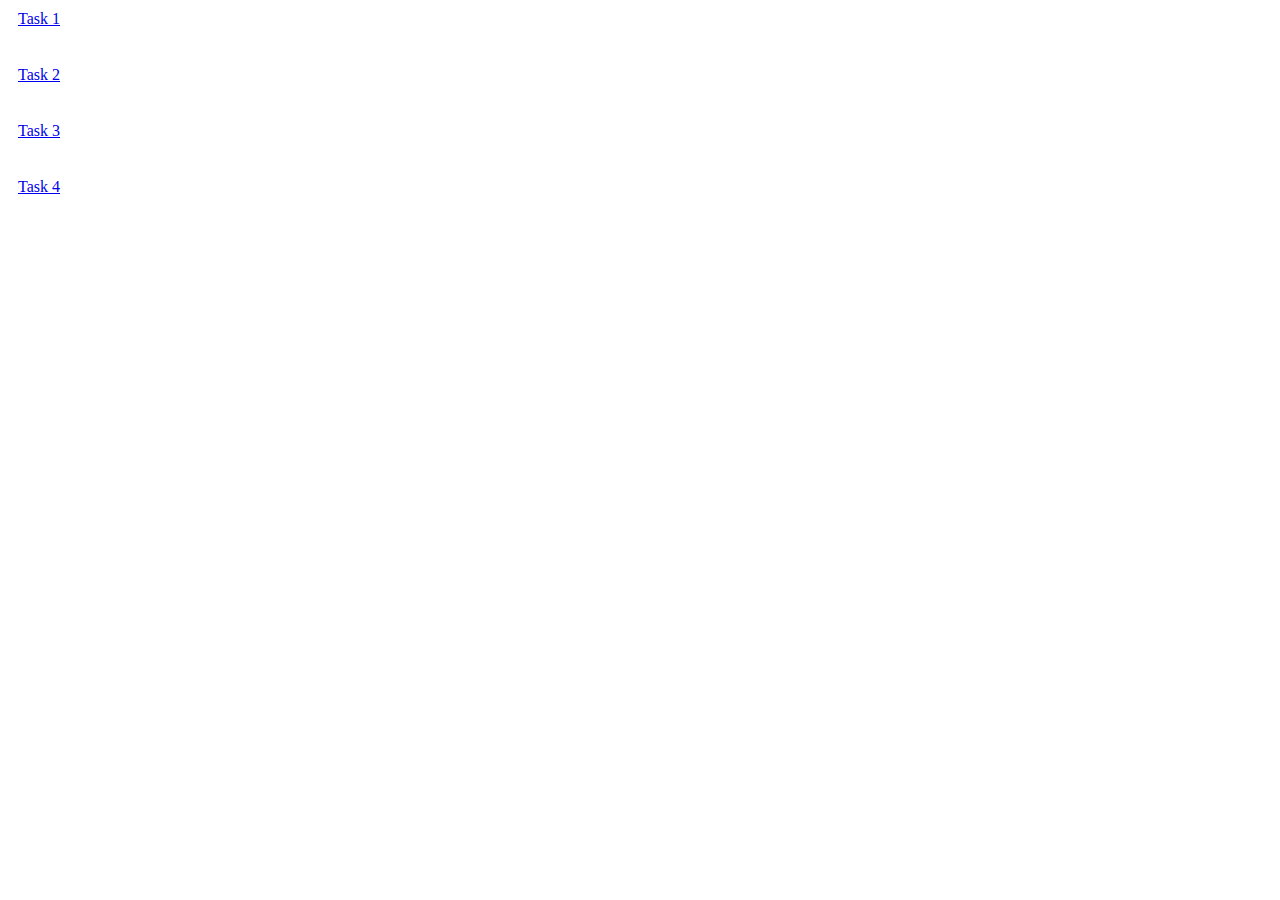
<file: index.html>
<!DOCTYPE html>
<html lang="en">
<head>
    <meta charset="UTF-8">
    <meta name="viewport" content="width=device-width, initial-scale=1.0">
    <title>Assignment 10</title>
    <style>
        a{
            margin: 10px;
            display: block;
        }
    </style>
</head>
<body>
    <a href="./assignment_10_1.html" target="_blank">Task 1</a><br>
    <a href="./assignment_10_2.html" target="_blank">Task 2</a><br>
    <a href="./assignment_10_3.html" target="_blank">Task 3</a><br>
    <a href="./assignment_10_4.html" target="_blank">Task 4</a><br>
</body>
</html>
</file>
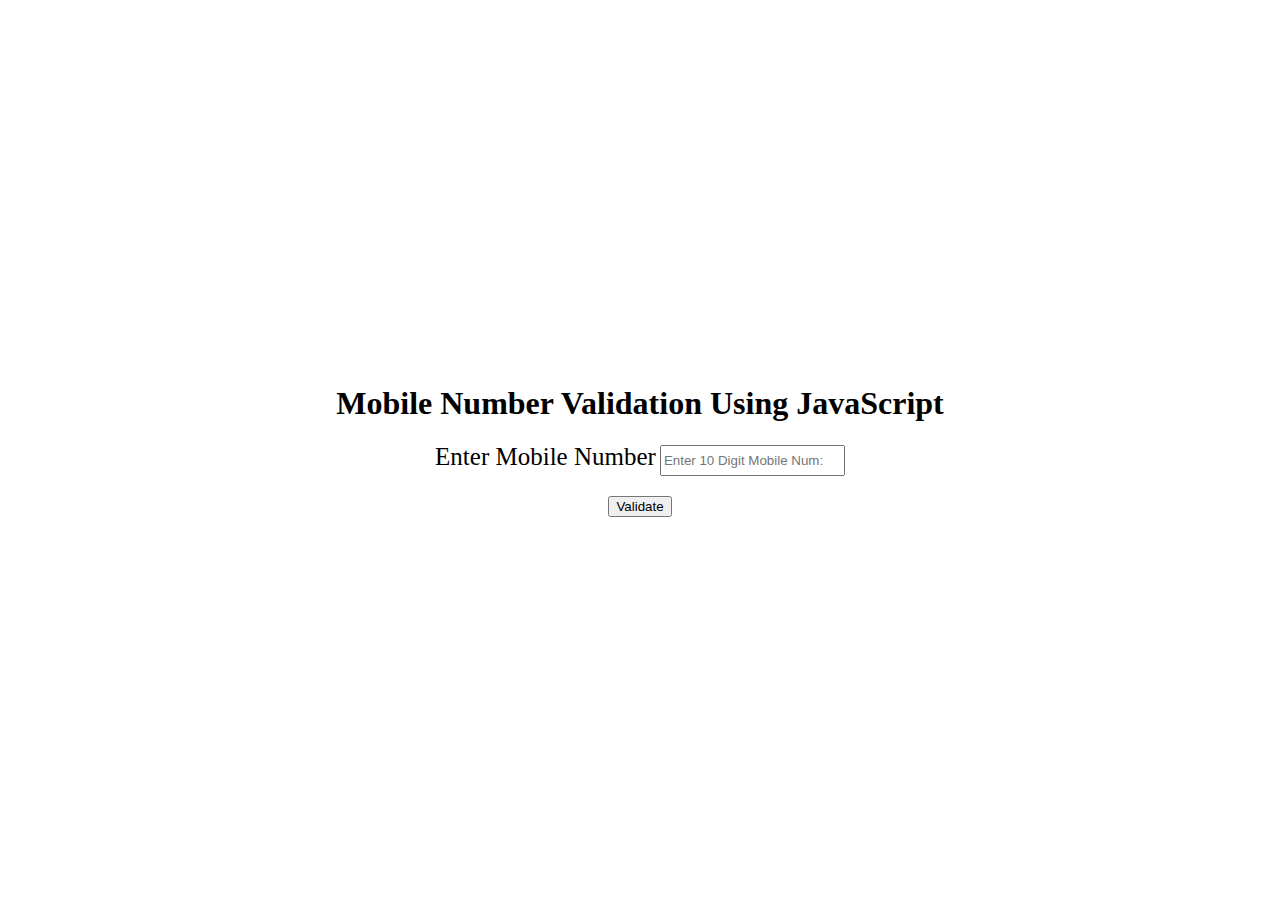
<file: assignment_10_1.html>
<!DOCTYPE html>
<html lang="en">
<head>
    <meta charset="UTF-8">
    <meta name="viewport" content="width=device-width, initial-scale=1.0">
    <title>task 1</title>
    <link rel="stylesheet" href="assignment_10_1.css"/>
</head>
<body>
    <div class="container">
        <h1>Mobile Number Validation Using JavaScript</h1>
        <label for="number">Enter Mobile Number</label>
        <input id="number" placeholder="Enter 10 Digit Mobile Num:"/><br/>
        <button id="button">Validate</button>
        <p id="errorMsg"></p>
    </div>
</body>
<script>
    let numberEl=document.getElementById("number");
    let errorMsgEl=document.getElementById("errorMsg");
    let buttonEl=document.getElementById("button");
    buttonEl.addEventListener("click",function(){
        if(numberEl.value.length!=10){
            errorMsgEl.textContent="Please Enter valid Number";
        }
        else{
            errorMsgEl.textContent="";
        }
    })
</script>
</html>
</file>
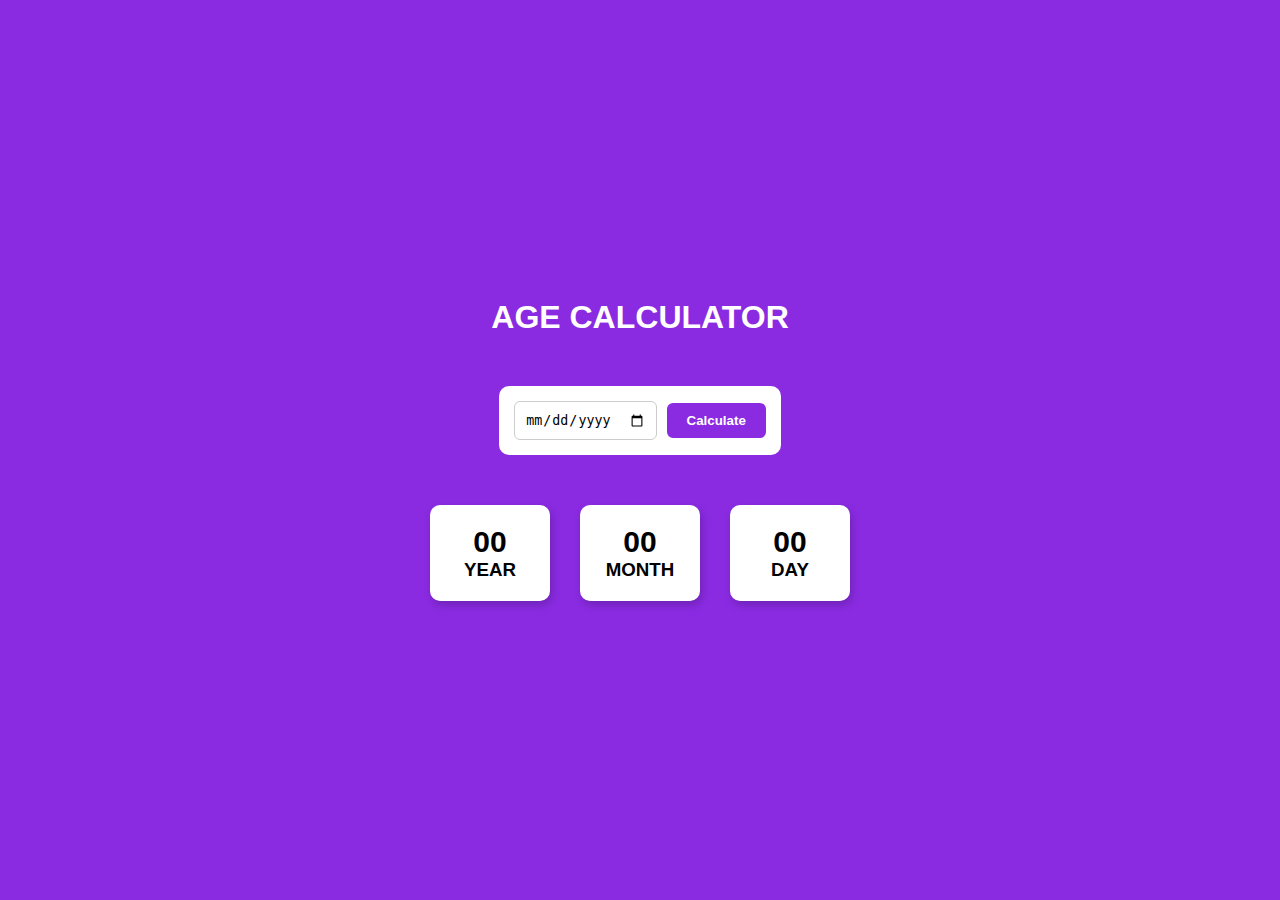
<file: assignment_10_4.html>
<!DOCTYPE html>
<html lang="en">

<head>
     <meta charset="UTF-8">
     <meta name="viewport" content="width=device-width, initial-scale=1.0">
     <title>Task 4</title>
     <link rel="stylesheet" href="assignment_10_4.css"/>
</head>

<body>
     <div class="container">
          <div class="container1">
               <h1>AGE CALCULATOR</h1>
          </div>

          <div class="container2">
               <div class="cInput">
                    <input type="date" id="date">
                    <button id="btn">Calculate</button>
               </div>
          </div>

          <div class="container3">
               <div class="cYear">
                    <p id="years">00</p>
                    <h3>YEAR</h3>
               </div>
               <div class="cMonth">
                    <p id="months">00</p>
                    <h3>MONTH</h3>
               </div>
               <div class="cDay">
                    <p id="days">00</p>
                    <h3>DAY</h3>
               </div>
          </div>
     </div>

</body>
<script>
    document.getElementById("btn").addEventListener("click", function () {
        const birthDate = new Date(document.getElementById("date").value);
        const today = new Date();


        let years = today.getFullYear() - birthDate.getFullYear();
        let months = today.getMonth() - birthDate.getMonth();
        let days = today.getDate() - birthDate.getDate();

        if (days < 0) {
            months--;
            const lastMonth = new Date(today.getFullYear(), today.getMonth(), 0);
            days += lastMonth.getDate();
        }

        if (months < 0) {
            years--;
            months += 12;
        }

        document.getElementById("years").textContent = years < 10 ? "0" + years : years;
        document.getElementById("months").textContent = months < 10 ? "0" + months : months;
        document.getElementById("days").textContent = days < 10 ? "0" + days : days;
    });
</script>
</html>
</file>
<file: assignment_10_1.css>
.container{
    text-align: center;
}
button{
    margin-top: 20px;
    margin-bottom: 20px;
}
body{
    height:100vh;
    display: flex;
    justify-content: center;
    align-items: center;
}
label{
    font-size: 25px;
}
input{
    height:25px;
}
p{
    color:red;
    font-size: 15px;
}
</file>
<file: assignment_10_4.css>
* {
    margin: 0;
    box-sizing: border-box;
}

body {
    background-color: #8a2be2;
    font-family: Arial, Helvetica, sans-serif;
    display: flex;
    justify-content: center;
    align-items: center;
    min-height: 100vh;
    color: white;
}

.container {
    text-align: center;
}

h1 {
    margin-bottom: 50px;
}

.container2 {
    margin-bottom: 50px;
}

.cInput {
    background: white;
    padding: 15px;
    border-radius: 10px;
    display: inline-flex;
    gap: 10px;
    align-items: center;
}

.cInput input {
    padding: 10px;
    border: 1px solid #ccc;
    border-radius: 6px;
}

.cInput button {
    padding: 10px 20px;
    background-color: #8a2be2;
    color: white;
    border: none;
    border-radius: 6px;
    font-weight: bold;
    cursor: pointer;
}

.container3 {
    display: flex;
    gap: 30px;
}

.cYear,
.cMonth,
.cDay {
    background: white;
    color: black;
    padding: 20px;
    border-radius: 10px;
    width: 120px;
    box-shadow: 2px 4px 8px rgba(0, 0, 0, 0.2);
}

.cYear p,
.cMonth p,
.cDay p {
    font-size: 30px;
    font-weight: bold;
}
</file>
